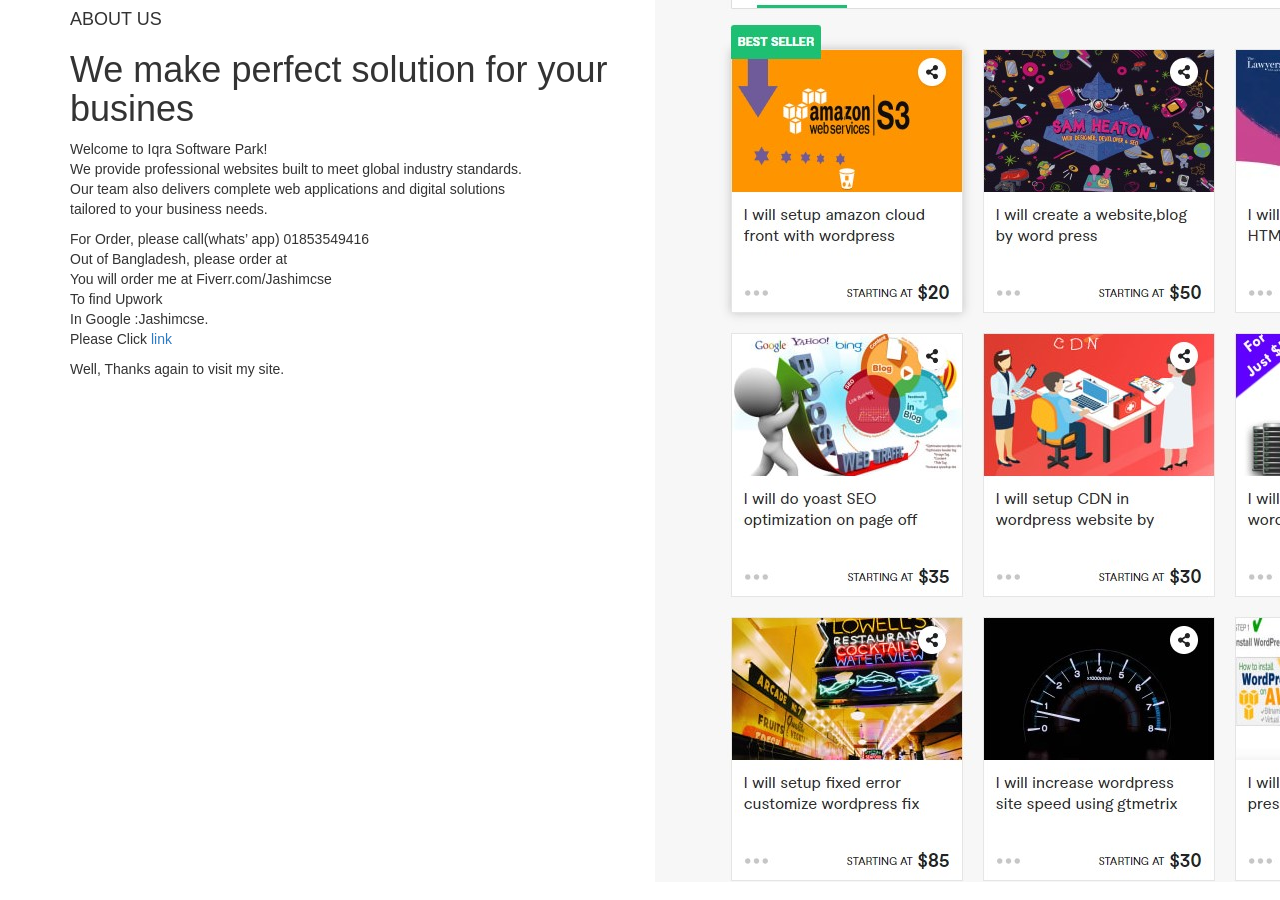
<file: js/index.html>
<!DOCTYPE html>
<!-- saved from url=(0051)file:///C:/Users/CSBD/Desktop/bootstrap4/index.html -->
<html lang="en"><head><meta http-equiv="Content-Type" content="text/html; charset=UTF-8">
    
    <meta name="viewport" content="width=device-width, initial-scale=1.0">
    <link rel="stylesheet" href="file:///C:/Users/CSBD/Desktop/bootstrap4/bootstrap.min.css">
    <link rel="stylesheet" href="file:///C:/Users/CSBD/Desktop/bootstrap4/style.css">
    <meta name="viewport" content="width=device-width, initial-scale=1">
  <link rel="stylesheet" href="./index_files/bootstrap.min.css">
  <script src="./index_files/jquery.min.js.download"></script>
  <script src="./index_files/bootstrap.min.js.download"></script>
</head>
<body>
    <div class="container">
        <div class="row">
            <div class="col-sm-6">
            
<h4>ABOUT US</h4>
<h1>We make perfect solution for your busines</h1>
<p><bold>Welcome to Iqra Software Park!</bold><br>
We provide <bold> professional websites</bold> built to meet<bold> global industry standards.</bold><br>
Our team also delivers complete web applications and digital solutions<br>
 tailored to your business needs.</p>
 For Order, please call(whats’ app) 01853549416<br>

Out of Bangladesh, please order at<br>

You will order  me at  Fiverr.com/Jashimcse<br>

          
 To find Upwork <br> 

In Google :Jashimcse.<br>
<p>Please   Click<a href="https://iqrasoftpark.com/"> link</a></p>

Well, Thanks again to visit my site.

 
      </div>
            <div class="col-sm-6">
                <img src="./index_files/iqrasoftpark.jpg" alt="">

            </div>
        </div>

        

    </div>













    

</body></html>
</file>
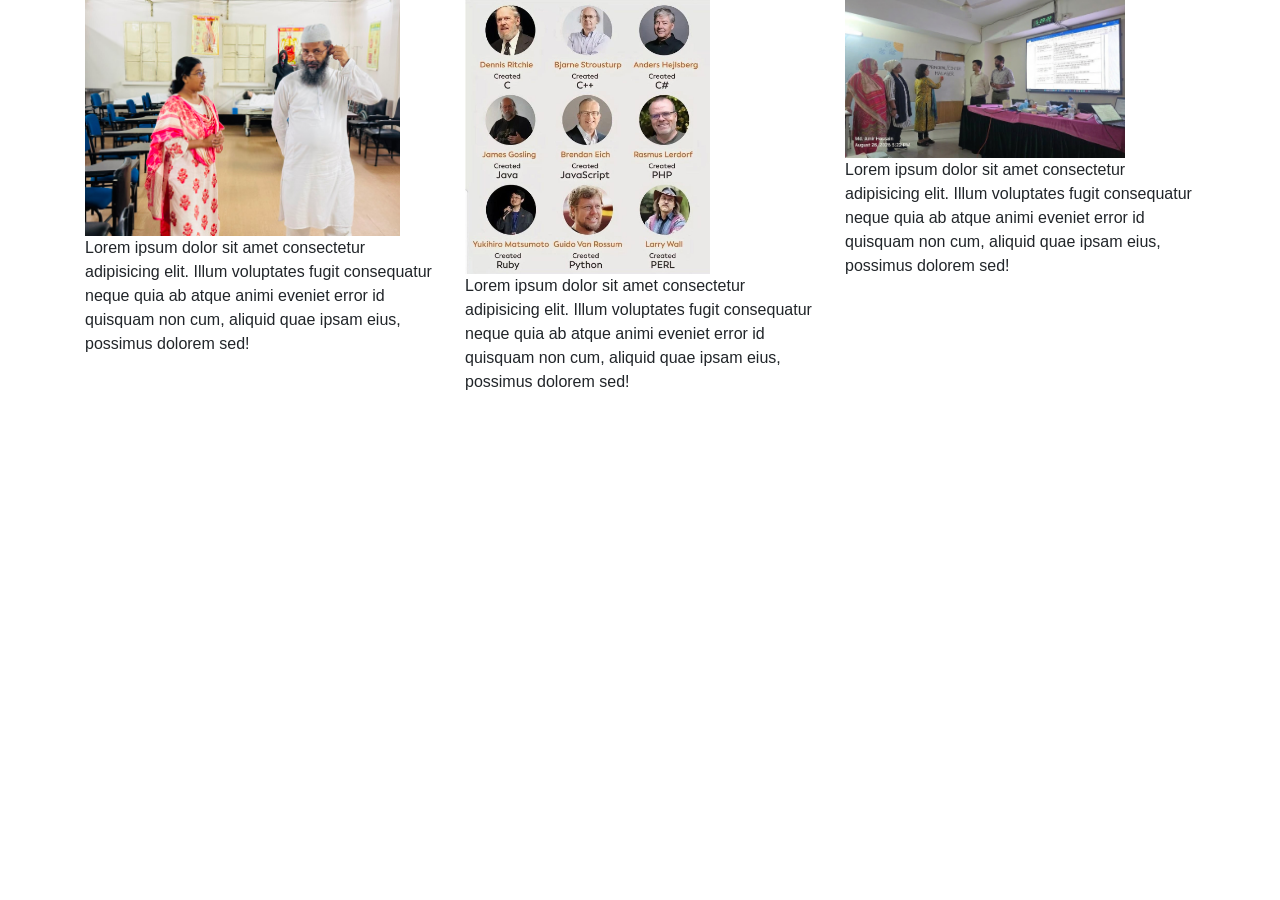
<file: js/Project-1.html>
<!DOCTYPE html>
<!-- saved from url=(0082)file:///C:/Users/CSBD/Downloads/final%20bootstrap-4/final%20bootstrap-4/index.html -->
<html lang="en"><head><meta http-equiv="Content-Type" content="text/html; charset=UTF-8">
    
    <meta name="viewport" content="width=device-width, initial-scale=1.0">
    <link rel="stylesheet" href="./Project-1_files/bootstrap.min.css">
    <link rel="stylesheet" href="./Project-1_files/index.css">
    <title>Project-1</title>
</head>
<body>
   
<div class="container">
    <div class="row">
        <div class="col-md-4  col-lg-4 col-sm-12 ">

            <div class="custom_design">

            <img src="./Project-1_files/r.jpeg">
            <p>Lorem ipsum dolor sit amet consectetur adipisicing elit. Illum voluptates fugit consequatur neque quia ab atque animi eveniet error id quisquam non cum, 
                aliquid quae ipsam eius, possimus dolorem sed!</p>

            </div>
            
        </div>
          <div class="col-md-4  col-lg-4 col-sm-12 ">
            <div class="landscape_c">

            <img src="./Project-1_files/web design maker.jpg">
            <p>Lorem ipsum dolor sit amet consectetur adipisicing elit. Illum voluptates fugit consequatur neque quia ab atque animi eveniet error id quisquam non cum, 
                aliquid quae ipsam eius, possimus dolorem sed!</p>

            </div>
           
        </div>
          <div class="col-md-4  col-lg-4 col-sm-12 ">
            <div class="portrait_r">

            <img src="./Project-1_files/f.png">
            <p>Lorem ipsum dolor sit amet consectetur adipisicing elit. Illum voluptates fugit consequatur neque quia ab atque animi eveniet error id quisquam non cum, 
                aliquid quae ipsam eius, possimus dolorem sed!</p>

            </div>

            
           
        </div>
    </div>
</div>







<!-- js link -->
<script href="js/bootstrap.bundle.min.js"></script>
<script href="js/bootstrap.min.js"></script>
<script href="js/jquery.slim.min.js"></script>
<script href="js/popper.min.js"></script>
<script href="js/custom.js"></script>

</body></html>
</file>
<file: js/Project-1_files/index.css>
.custom_design img{

width: 90%;

}


.landscape_c img{

   width: 70%; 
}


.portrait_r img{
width: 80%;

}










































/*  Responsive design */






@media (max-width: 575.98px) { 


.custom_design img{

width: 98%;

}




}

/* // Small devices (landscape phones, 576px and up) */
@media (min-width: 576px) and (max-width: 767.98px) { 



.landscape_c img{

   width: 99%; 
}



}

/* // Medium devices (tablets, 768px and up) */
@media (min-width: 768px) and (max-width: 991.98px) { 




.portrait_r img{
width: 100%;

}


}

/* // Large devices (desktops, 992px and up) */
@media (min-width: 992px) and (max-width: 1199.98px) { 





}
/* 
// Extra large devices (large desktops, 1200px and up) */
@media (min-width: 1200px) {






    
}
</file>
